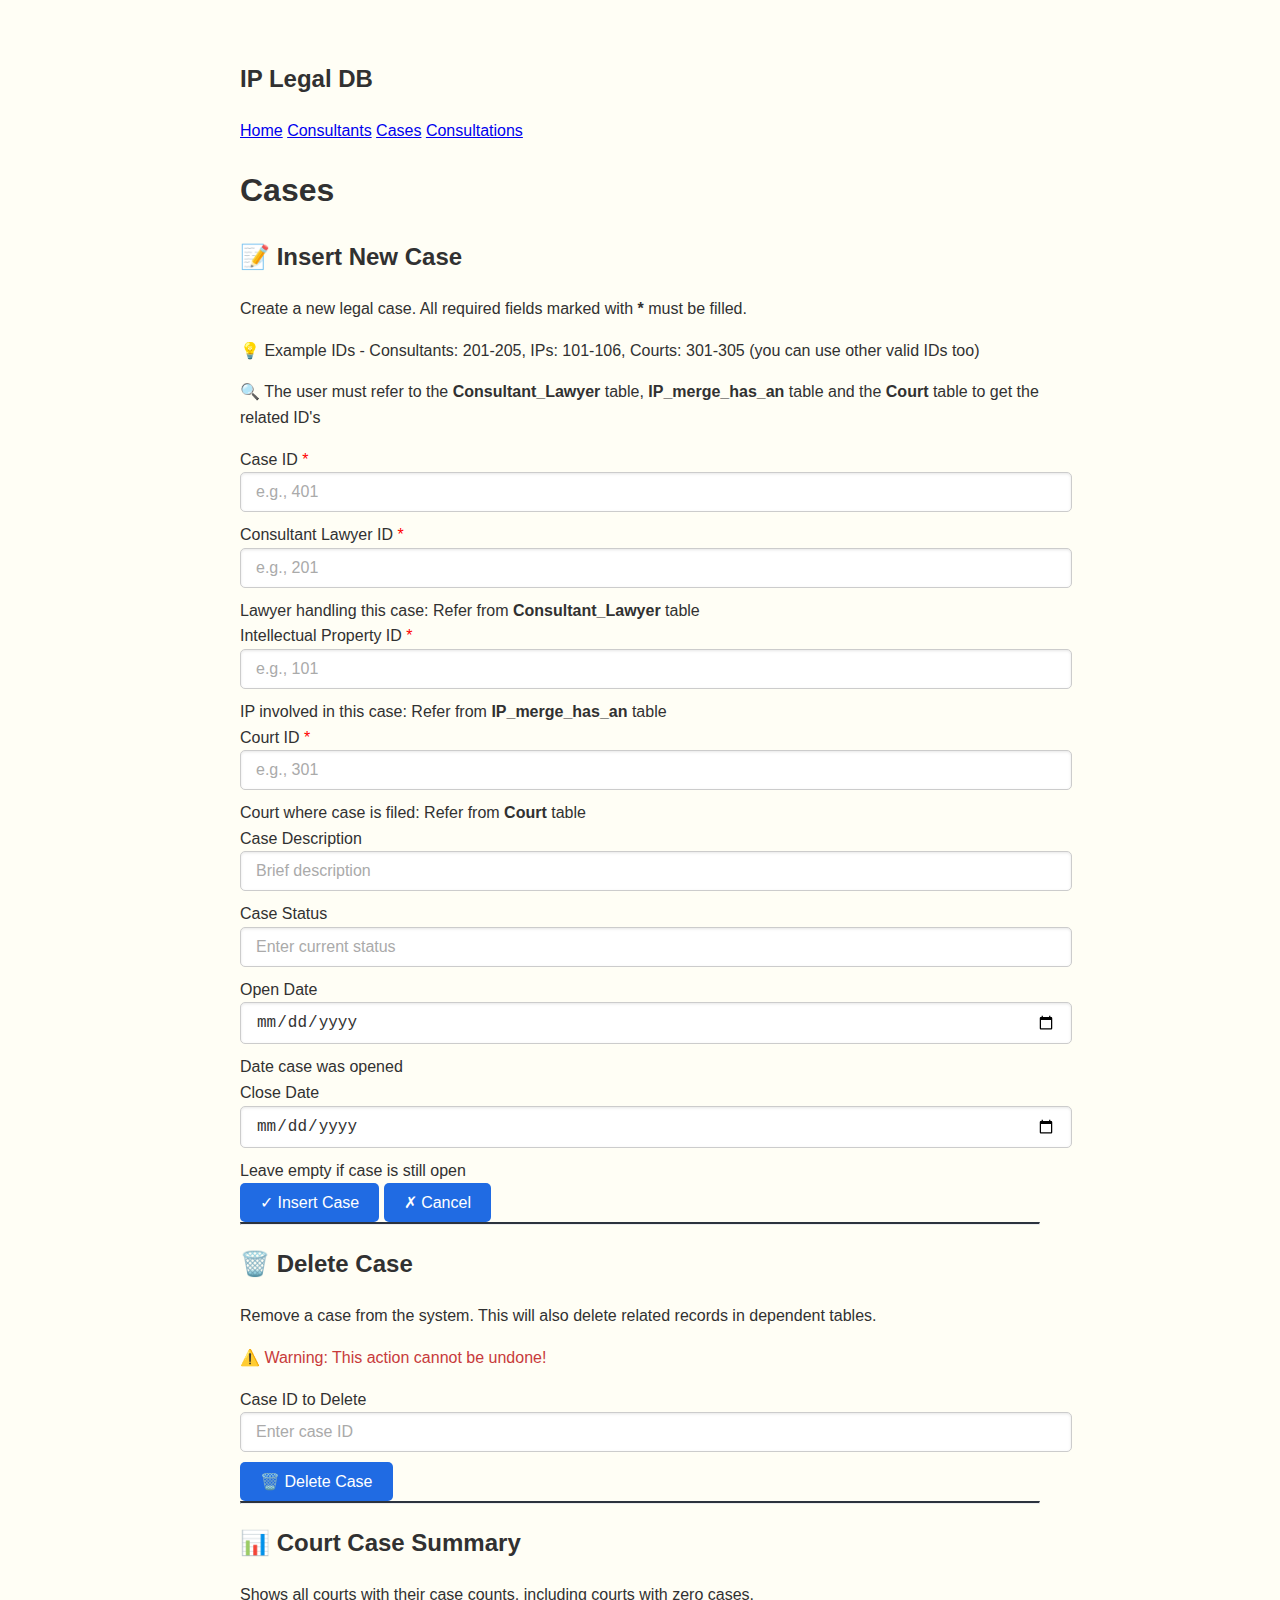
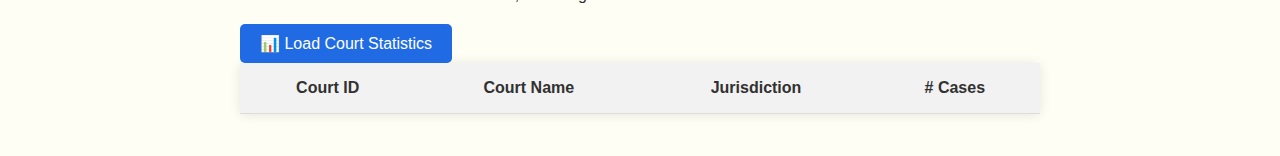
<file: CPSC304_Node_Project/public/cases.html>
<!DOCTYPE html>
<html lang="en">
<head>
  <meta charset="UTF-8">
  <title>Cases</title>
  <link rel="stylesheet" href="styles.css">
</head>
<body>

  <aside class="sidebar">
    <h2>IP Legal DB</h2>
    <nav class="menu">
      <a href="index.html"> Home</a>
      <a href="consultants.html"> Consultants</a>
      <a href="cases.html" class="active"> Cases</a>
      <a href="consultations.html"> Consultations</a>
    </nav>
  </aside>

  <main class="content">
    <h1>Cases</h1>

    <div class="card form-card">
      <h2>📝 Insert New Case</h2>
      <p class="help-text">Create a new legal case. All required fields marked with <strong>*</strong> must be filled.</p>
      <p class="input-help">💡 Example IDs - Consultants: 201-205, IPs: 101-106, Courts: 301-305 (you can use other valid IDs too)</p>
      <p class="input-help">🔍 The user must refer to the <strong>Consultant_Lawyer</strong> table, <strong>IP_merge_has_an</strong> table and the <strong>Court</strong> table to get the related ID's</p>
      <form id="caseForm">
        <div class="form-group">
          <label>Case ID <span style="color: red;">*</span></label>
          <input type="number" name="case_id" placeholder="e.g., 401" required>
        </div>
        <div class="form-group">
          <label>Consultant Lawyer ID <span style="color: red;">*</span></label>
          <input type="number" name="consultant_id" placeholder="e.g., 201" required>
          <span class="input-help">Lawyer handling this case: Refer from <strong>Consultant_Lawyer</strong> table</span>
        </div>
        <div class="form-group">
          <label>Intellectual Property ID <span style="color: red;">*</span></label>
          <input type="number" name="ip_id" placeholder="e.g., 101" required>
          <span class="input-help">IP involved in this case: Refer from <strong>IP_merge_has_an</strong> table</span>
        </div>
        <div class="form-group">
          <label>Court ID <span style="color: red;">*</span></label>
          <input type="number" name="court_id" placeholder="e.g., 301" required>
          <span class="input-help">Court where case is filed: Refer from <strong>Court</strong> table</span>
        </div>
        <div class="form-group">
          <label>Case Description</label>
          <input type="text" name="description" placeholder="Brief description" maxlength="200">
        </div>
        <div class="form-group">
          <label>Case Status</label>
          <input type="text" name="status" placeholder="Enter current status" maxlength="50">
        </div>
        <div class="form-group">
          <label>Open Date</label>
          <input type="date" name="open_date">
          <span class="input-help">Date case was opened</span>
        </div>
        <div class="form-group">
          <label>Close Date</label>
          <input type="date" name="close_date">
          <span class="input-help">Leave empty if case is still open</span>
        </div>
        <div class="form-actions">
          <button type="submit" class="btn submit">✓ Insert Case</button>
          <button type="button" class="btn cancel" id="cancelCaseBtn">✗ Cancel</button>
        </div>
      </form>
    </div>

    <hr class="section-divider">

    <div class="card">
      <h2>🗑️ Delete Case</h2>
      <p class="help-text">Remove a case from the system. This will also delete related records in dependent tables.</p>
      <p class="input-help" style="color: #c83b3b;">⚠️ Warning: This action cannot be undone!</p>
      <div class="form-group">
        <label>Case ID to Delete</label>
        <input type="number" id="deleteCaseId" placeholder="Enter case ID">
      </div>
      <div class="form-actions">
        <button class="btn cancel" id="deleteCaseBtn">🗑️ Delete Case</button>
      </div>
    </div>

    <hr class="section-divider">

    <div class="card">
      <h2>📊 Court Case Summary</h2>
      <p class="help-text">Shows all courts with their case counts, including courts with zero cases.</p>
      <button class="btn submit" id="groupByCourtBtn">📊 Load Court Statistics</button>
      <table class="data-table" id="groupByCourtTable">
        <thead>
          <tr>
            <th>Court ID</th>
            <th>Court Name</th>
            <th>Jurisdiction</th>
            <th># Cases</th>
          </tr>
        </thead>
        <tbody></tbody>
      </table>
    </div>

  </main>

  <script src="cases.js"></script>
</body>
</html>
</file>
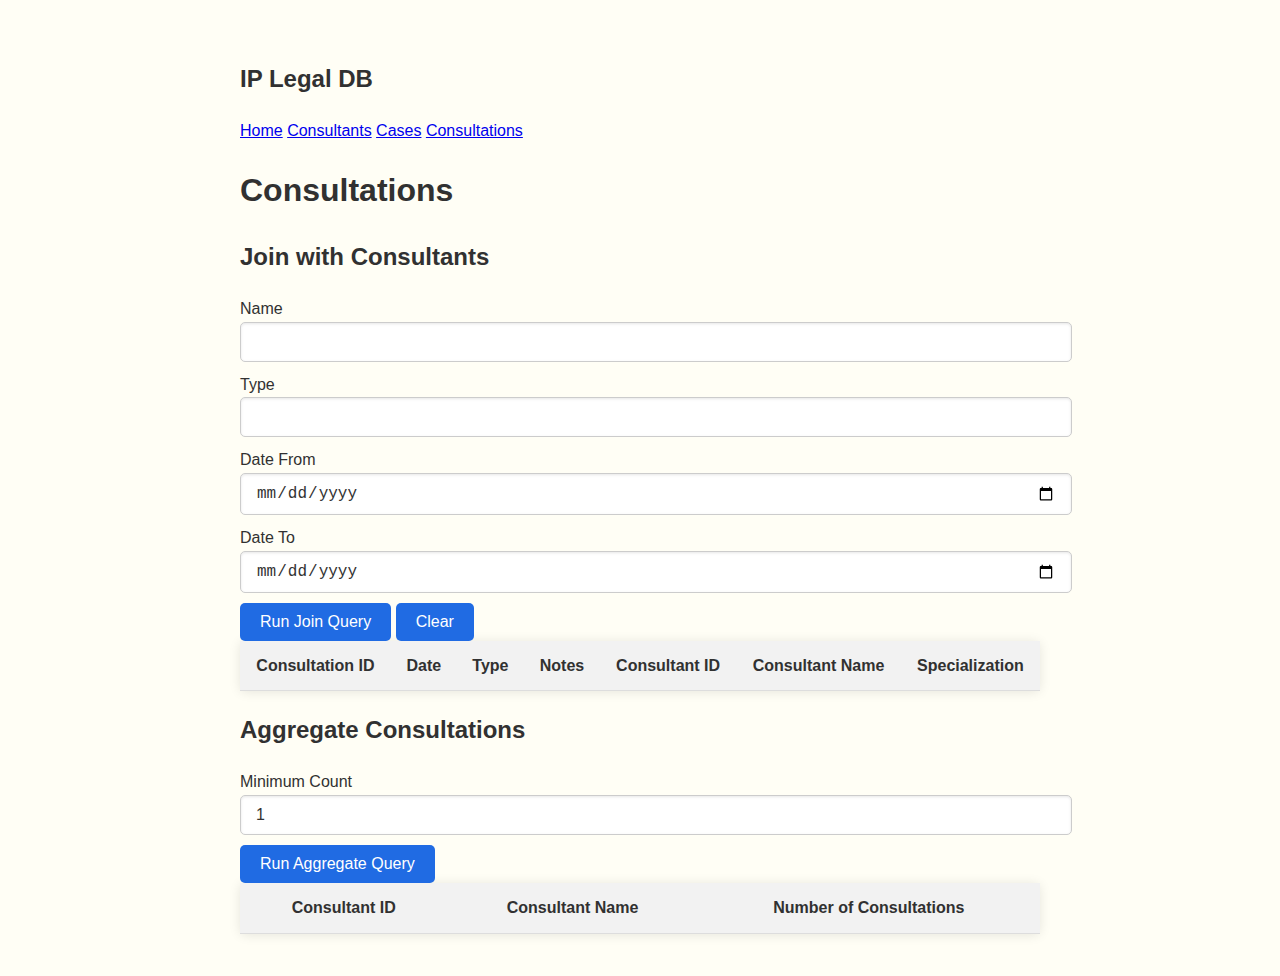
<file: CPSC304_Node_Project/public/consultations.html>
<!DOCTYPE html>
<html lang="en">
<head>
  <meta charset="UTF-8">
  <title>Consultations</title>
  <link rel="stylesheet" href="styles.css">
</head>
<body>
  <aside class="sidebar">
    <h2>IP Legal DB</h2>
    <nav class="menu">
      <a href="index.html"> Home</a>
      <a href="consultants.html"> Consultants</a>
      <a href="cases.html"> Cases</a>
      <a href="consultations.html" class="active"> Consultations</a>
    </nav>
  </aside>

  <main class="content">
    <h1>Consultations</h1>

    <!-- Join Query -->
    <div class="card">
      <h2>Join with Consultants</h2>
      <div class="search-grid">
        <div><label>Name</label><input type="text" id="joinName"></div>
        <div><label>Type</label><input type="text" id="joinType"></div>
        <div><label>Date From</label><input type="date" id="joinDateFrom"></div>
        <div><label>Date To</label><input type="date" id="joinDateTo"></div>
      </div>
      <div class="form-actions">
        <button class="btn submit" id="joinBtn">Run Join Query</button>
        <button class="btn cancel" id="joinReset">Clear</button>
      </div>
      <table class="data-table" id="joinTable">
        <thead>
          <tr>
            <th>Consultation ID</th>
            <th>Date</th>
            <th>Type</th>
            <th>Notes</th>
            <th>Consultant ID</th>
            <th>Consultant Name</th>
            <th>Specialization</th>
          </tr>
        </thead>
        <tbody>
          <!-- populated dynamically -->
        </tbody>
      </table>
    </div>

    <!-- Aggregate Query -->
    <div class="card">
      <h2>Aggregate Consultations</h2>
      <div class="form-group">
        <label>Minimum Count</label>
        <input type="number" id="aggMinCount" value="1">
      </div>
      <div class="form-actions">
        <button class="btn submit" id="aggBtn">Run Aggregate Query</button>
      </div>
      <table class="data-table" id="aggTable">
        <thead>
          <tr>
            <th>Consultant ID</th>
            <th>Consultant Name</th>
            <th>Number of Consultations</th>
          </tr>
        </thead>
        <tbody>
          <!-- populated dynamically -->
        </tbody>
      </table>
    </div>
  </main>

  <script src="consultations.js"></script>
</body>
</html>
</file>
<file: CPSC304_Node_Project/public/styles.css>
/* GLOBAL STYLES */
body {
    font-family: -apple-system, BlinkMacSystemFont, "Segoe UI", Roboto, "Helvetica Neue", Arial, sans-serif;
    padding: 40px;
    max-width: 800px;
    margin: auto;
    line-height: 1.6;
    background-color: #fffef5f9;
    color: #313131;
}

hr {
    border-top: 2px solid rgb(44, 51, 62);
    margin: auto;
}

/* TABLE STYLES */
table {
    width: 100%;
    border-collapse: collapse;
    background-color: #fff;
    box-shadow: 0 1px 12px rgba(0, 0, 0, 0.1);
    border-radius: 5px;
}

th, td {
    padding: 12px 15px;
    border-bottom: 1px solid #ddd;
}

th {
    background-color: #f2f2f2;
    font-weight: bold;
}

tr:last-child td {
    border-bottom: none;
}

tr:hover {
    background-color: #f5f5f5;
    cursor: pointer;
}

button {
    background-color: rgb(32, 107, 227);
    color: #fff;
    padding: 10px 20px;
    font-size: 16px;
    border: none;
    border-radius: 5px;
    cursor: pointer;
    transition: background-color 0.3s;
    outline: none;
}

button:hover {
    background-color: rgb(22, 87, 207);
}

button:active {
    background-color: rgb(12, 67, 187);
}

/* INPUT STYLES */
input, textarea {
    width: 100%;
    padding: 10px 15px;
    font-size: 16px;
    border: 1px solid #ccc;
    border-radius: 5px;
    background-color: #fff;
    color: #333;
    box-shadow: inset 0 1px 3px rgba(0, 0, 0, 0.1);
    margin-bottom: 10px;
}

input::placeholder, textarea::placeholder {
    color: #aaa;
}

/* OTHER STYLES */
.loading-gif {
    height: 1em;
    vertical-align: middle;
}
</file>
